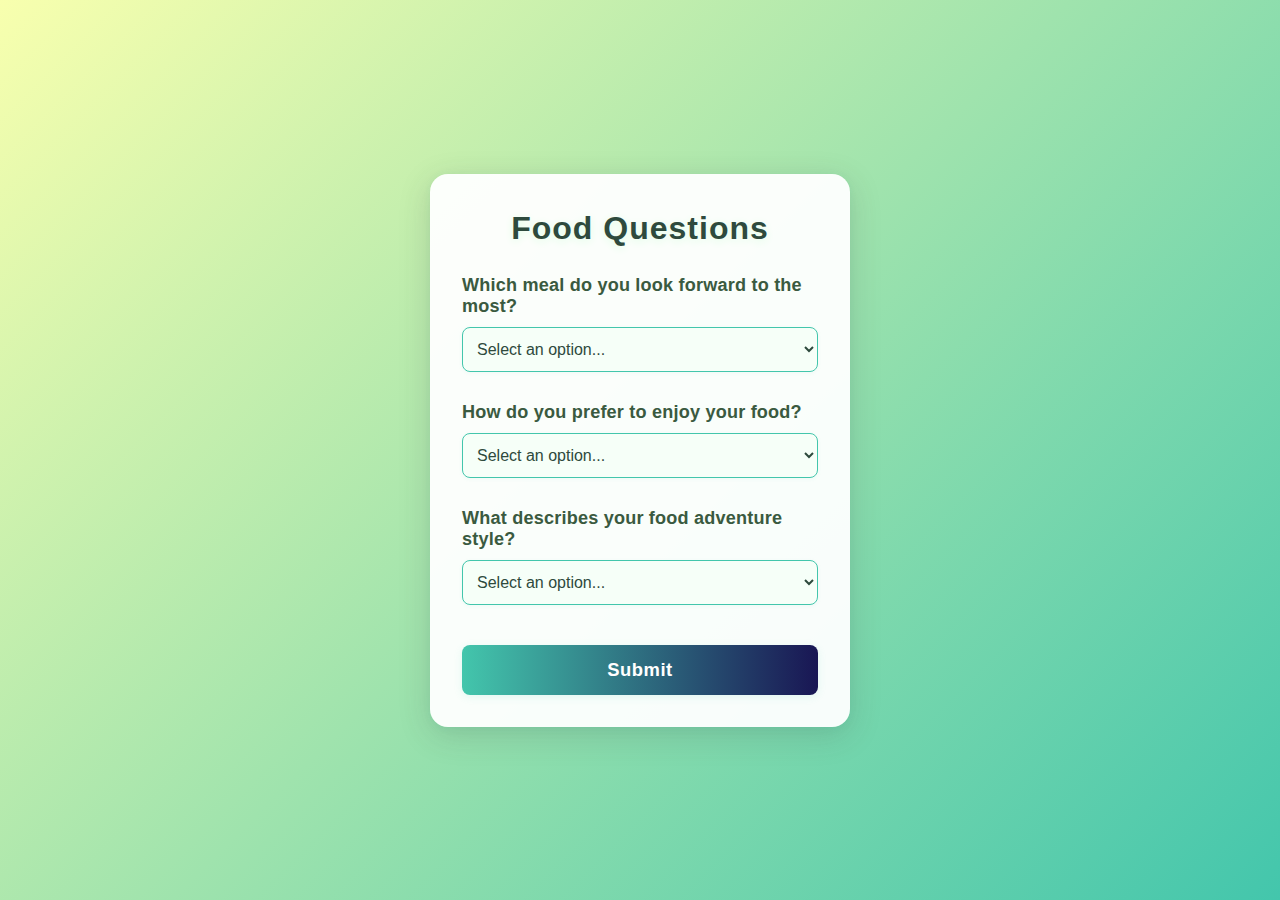
<file: index.html>
<!DOCTYPE html>
<html lang="en">
<head>
  <meta charset="UTF-8" />
  <meta name="viewport" content="width=device-width, initial-scale=1.0" />
  <title>Food Questions App</title>
  <link rel="stylesheet" href="styles.css" />
  <!-- Or use styles-minimal.css for a cleaner look -->
  <!-- <link rel="stylesheet" href="styles-minimal.css" /> -->
</head>
<body>
  <div class="container" id="question-page">
    <h1 class="title">Food Questions</h1>

    <div class="question">
      <label for="food1" class="question-text">Which meal do you look forward to the most?</label>
      <select id="food1" class="dropdown">
        <option value="" disabled selected>Select an option...</option>
        <option value="breakfast">Breakfast</option>
        <option value="lunch">Lunch</option>
        <option value="dinner">Dinner</option>
        <option value="snacks">Snacks</option>
      </select>
    </div>

    <div class="question">
      <label for="food2" class="question-text">How do you prefer to enjoy your food?</label>
      <select id="food2" class="dropdown">
        <option value="" disabled selected>Select an option...</option>
        <option value="home_cooked">Home-cooked meal</option>
        <option value="restaurant">Restaurant dining</option>
        <option value="street_food">Street food</option>
        <option value="takeout">Takeout/Delivery</option>
      </select>
    </div>

    <div class="question">
      <label for="food3" class="question-text">What describes your food adventure style?</label>
      <select id="food3" class="dropdown">
        <option value="" disabled selected>Select an option...</option>
        <option value="new_cuisine">Try a new cuisine</option>
        <option value="favorites">Stick to favorites</option>
        <option value="mix_match">Mix and match</option>
        <option value="recipe">Follow a recipe</option>
      </select>
    </div>

    <button id="submit-btn" class="submit-button">Submit</button>
  </div>

  <div class="container" id="recommendation-page" style="display:none;">
    <div style="display:flex; flex-direction:column; align-items:center;">
      <div style="font-size:3rem; margin-bottom:18px; color:#43c6ac;">🍽️</div>
      <h1 class="title" style="margin-bottom:10px;">Your Food Recommendation</h1>
      <div id="recommendation-text" class="recommendation-highlight"></div>
      <button id="back-btn" class="submit-button" style="margin-top:32px; width:80%;">Back to Questions</button>
    </div>
  </div>

  <script>
    function getRecommendation(q1, q2, q3) {
      if (q1 === 'breakfast') {
        if (q2 === 'home_cooked') return 'How about homemade avocado toast with poached eggs?';
        if (q2 === 'restaurant') return 'Try a classic eggs benedict at your favorite brunch spot!';
        if (q2 === 'street_food') return 'Grab a breakfast burrito from a local food truck!';
        if (q2 === 'takeout') return 'Order a fresh bagel with cream cheese and lox.';
      }
      if (q1 === 'lunch') {
        if (q3 === 'new_cuisine') return 'Explore a Vietnamese banh mi sandwich for lunch!';
        if (q3 === 'favorites') return 'Enjoy a classic grilled cheese and tomato soup.';
        if (q3 === 'mix_match') return 'Build your own poke bowl with your favorite toppings!';
        if (q3 === 'recipe') return 'Try making homemade falafel wraps.';
      }
      if (q1 === 'dinner') {
        if (q2 === 'restaurant') return 'Treat yourself to sushi at a Japanese restaurant.';
        if (q2 === 'home_cooked') return 'Cook a hearty pasta with roasted vegetables.';
        if (q2 === 'street_food') return 'Find a taco truck and try some authentic tacos!';
        if (q2 === 'takeout') return 'Order Thai curry with jasmine rice.';
      }
      if (q1 === 'snacks') {
        if (q3 === 'new_cuisine') return 'Try Korean tteokbokki (spicy rice cakes) as a snack!';
        if (q3 === 'favorites') return 'Enjoy some classic nachos with cheese.';
        if (q3 === 'mix_match') return 'Make a snack platter with fruit, cheese, and crackers.';
        if (q3 === 'recipe') return 'Bake some homemade granola bars.';
      }
      return 'Try something new today—let your cravings guide you!';
    }

    document.getElementById('submit-btn').addEventListener('click', function() {
      const q1 = document.getElementById('food1').value;
      const q2 = document.getElementById('food2').value;
      const q3 = document.getElementById('food3').value;
      const rec = getRecommendation(q1, q2, q3);
      document.getElementById('recommendation-text').textContent = rec;
      document.getElementById('question-page').style.display = 'none';
      document.getElementById('recommendation-page').style.display = 'block';
    });

    document.getElementById('back-btn').addEventListener('click', function() {
      document.getElementById('recommendation-page').style.display = 'none';
      document.getElementById('question-page').style.display = 'block';
      document.getElementById('food1').selectedIndex = 0;
      document.getElementById('food2').selectedIndex = 0;
      document.getElementById('food3').selectedIndex = 0;
    });
  </script>
</body>
</html>
</file>
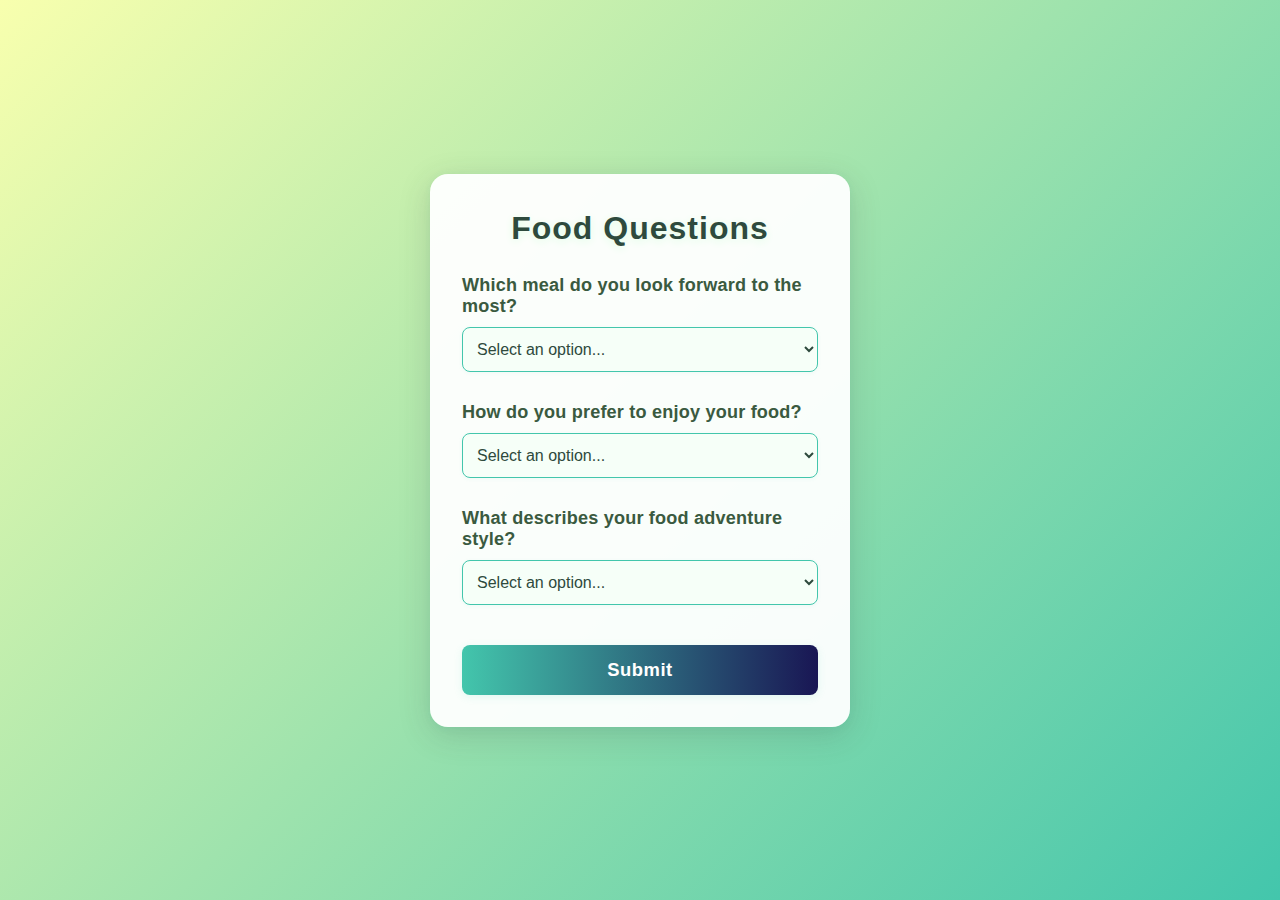
<file: index (4).html>
<!DOCTYPE html>
<html lang="en">
<head>
  <meta charset="UTF-8" />
  <meta name="viewport" content="width=device-width, initial-scale=1.0" />
  <title>Food Questions App</title>
  <link rel="stylesheet" href="styles.css" />
  <!-- Or use styles-minimal.css for a cleaner look -->
  <!-- <link rel="stylesheet" href="styles-minimal.css" /> -->
</head>
<body>
  <div class="container" id="question-page">
    <h1 class="title">Food Questions</h1>

    <div class="question">
      <label for="food1" class="question-text">Which meal do you look forward to the most?</label>
      <select id="food1" class="dropdown">
        <option value="" disabled selected>Select an option...</option>
        <option value="breakfast">Breakfast</option>
        <option value="lunch">Lunch</option>
        <option value="dinner">Dinner</option>
        <option value="snacks">Snacks</option>
      </select>
    </div>

    <div class="question">
      <label for="food2" class="question-text">How do you prefer to enjoy your food?</label>
      <select id="food2" class="dropdown">
        <option value="" disabled selected>Select an option...</option>
        <option value="home_cooked">Home-cooked meal</option>
        <option value="restaurant">Restaurant dining</option>
        <option value="street_food">Street food</option>
        <option value="takeout">Takeout/Delivery</option>
      </select>
    </div>

    <div class="question">
      <label for="food3" class="question-text">What describes your food adventure style?</label>
      <select id="food3" class="dropdown">
        <option value="" disabled selected>Select an option...</option>
        <option value="new_cuisine">Try a new cuisine</option>
        <option value="favorites">Stick to favorites</option>
        <option value="mix_match">Mix and match</option>
        <option value="recipe">Follow a recipe</option>
      </select>
    </div>

    <button id="submit-btn" class="submit-button">Submit</button>
  </div>

  <div class="container" id="recommendation-page" style="display:none;">
    <div style="display:flex; flex-direction:column; align-items:center;">
      <div style="font-size:3rem; margin-bottom:18px; color:#43c6ac;">🍽️</div>
      <h1 class="title" style="margin-bottom:10px;">Your Food Recommendation</h1>
      <div id="recommendation-text" class="recommendation-highlight"></div>
      <button id="back-btn" class="submit-button" style="margin-top:32px; width:80%;">Back to Questions</button>
    </div>
  </div>

  <script>
    function getRecommendation(q1, q2, q3) {
      if (q1 === 'breakfast') {
        if (q2 === 'home_cooked') return 'How about homemade avocado toast with poached eggs?';
        if (q2 === 'restaurant') return 'Try a classic eggs benedict at your favorite brunch spot!';
        if (q2 === 'street_food') return 'Grab a breakfast burrito from a local food truck!';
        if (q2 === 'takeout') return 'Order a fresh bagel with cream cheese and lox.';
      }
      if (q1 === 'lunch') {
        if (q3 === 'new_cuisine') return 'Explore a Vietnamese banh mi sandwich for lunch!';
        if (q3 === 'favorites') return 'Enjoy a classic grilled cheese and tomato soup.';
        if (q3 === 'mix_match') return 'Build your own poke bowl with your favorite toppings!';
        if (q3 === 'recipe') return 'Try making homemade falafel wraps.';
      }
      if (q1 === 'dinner') {
        if (q2 === 'restaurant') return 'Treat yourself to sushi at a Japanese restaurant.';
        if (q2 === 'home_cooked') return 'Cook a hearty pasta with roasted vegetables.';
        if (q2 === 'street_food') return 'Find a taco truck and try some authentic tacos!';
        if (q2 === 'takeout') return 'Order Thai curry with jasmine rice.';
      }
      if (q1 === 'snacks') {
        if (q3 === 'new_cuisine') return 'Try Korean tteokbokki (spicy rice cakes) as a snack!';
        if (q3 === 'favorites') return 'Enjoy some classic nachos with cheese.';
        if (q3 === 'mix_match') return 'Make a snack platter with fruit, cheese, and crackers.';
        if (q3 === 'recipe') return 'Bake some homemade granola bars.';
      }
      return 'Try something new today—let your cravings guide you!';
    }

    document.getElementById('submit-btn').addEventListener('click', function() {
      const q1 = document.getElementById('food1').value;
      const q2 = document.getElementById('food2').value;
      const q3 = document.getElementById('food3').value;
      const rec = getRecommendation(q1, q2, q3);
      document.getElementById('recommendation-text').textContent = rec;
      document.getElementById('question-page').style.display = 'none';
      document.getElementById('recommendation-page').style.display = 'block';
    });

    document.getElementById('back-btn').addEventListener('click', function() {
      document.getElementById('recommendation-page').style.display = 'none';
      document.getElementById('question-page').style.display = 'block';
      document.getElementById('food1').selectedIndex = 0;
      document.getElementById('food2').selectedIndex = 0;
      document.getElementById('food3').selectedIndex = 0;
    });
  </script>
</body>
</html>
</file>
<file: styles.css>
* {
  box-sizing: border-box;
  margin: 0;
  padding: 0;
}

body {
  font-family: 'Segoe UI', Arial, sans-serif;
  background: linear-gradient(135deg, #f8ffae 0%, #43c6ac 100%);
  min-height: 100vh;
  display: flex;
  justify-content: center;
  align-items: center;
}

.container {
  background: rgba(255,255,255,0.95);
  padding: 36px 32px 32px 32px;
  border-radius: 18px;
  box-shadow: 0 8px 32px rgba(60, 60, 60, 0.18), 0 1.5px 6px rgba(67,198,172,0.10);
  width: 100%;
  max-width: 420px;
  margin: 24px 0;
  transition: box-shadow 0.3s;
}

.container:hover {
  box-shadow: 0 12px 40px rgba(60, 60, 60, 0.22), 0 2px 8px rgba(67,198,172,0.13);
}

.title {
  text-align: center;
  font-size: 2rem;
  margin-bottom: 28px;
  color: #2e4a3d;
  letter-spacing: 1px;
  font-weight: 700;
  text-shadow: 0 2px 8px #e0ffe6;
}

.question {
  margin-bottom: 28px;
}

.question-text {
  display: block;
  font-size: 1.13rem;
  font-weight: 600;
  margin-bottom: 10px;
  color: #3a5a40;
  letter-spacing: 0.2px;
}

.dropdown {
  width: 100%;
  padding: 12px 10px;
  font-size: 1rem;
  border: 1.5px solid #43c6ac;
  border-radius: 8px;
  background: #f6fff8;
  color: #2e4a3d;
  margin-bottom: 2px;
  transition: border-color 0.2s;
  box-shadow: 0 1px 4px rgba(67,198,172,0.07);
}

.dropdown:focus {
  border-color: #2e8b6a;
  outline: none;
}

.submit-button {
  width: 100%;
  padding: 14px 0;
  font-size: 1.15rem;
  color: #fff;
  background: linear-gradient(90deg, #43c6ac 0%, #191654 100%);
  border: none;
  border-radius: 8px;
  cursor: pointer;
  font-weight: 700;
  letter-spacing: 0.5px;
  box-shadow: 0 2px 8px rgba(67,198,172,0.13);
  transition: background 0.3s, transform 0.2s;
  margin-top: 10px;
}

.submit-button:hover, .submit-button:focus {
  background: linear-gradient(90deg, #191654 0%, #43c6ac 100%);
  transform: translateY(-2px) scale(1.03);
}

#recommendation-page {
  display: flex;
  flex-direction: column;
  align-items: center;
  justify-content: center;
}

.recommendation-highlight {
  font-size: 1.28rem;
  color: #222;
  background: linear-gradient(90deg, #e0ffe6 60%, #f8ffae 100%);
  border-radius: 14px;
  padding: 32px 22px;
  margin: 20px 0 0 0;
  box-shadow: 0 4px 16px rgba(67,198,172,0.13);
  text-align: center;
  min-height: 70px;
  line-height: 1.6;
  font-weight: 500;
  letter-spacing: 0.1px;
  border: 1.5px solid #43c6ac;
  max-width: 340px;
  width: 100%;
  transition: box-shadow 0.2s;
}

#recommendation-text {
  font-size: 1.22rem;
  color: #2e4a3d;
  background: #e0ffe6;
  border-radius: 10px;
  padding: 22px 18px;
  margin: 24px 0 32px 0;
  box-shadow: 0 2px 8px rgba(67,198,172,0.10);
  text-align: center;
  min-height: 60px;
  line-height: 1.5;
}

@media (max-width: 500px) {
  .container {
    padding: 18px 6px 18px 6px;
    max-width: 98vw;
  }
  .title {
    font-size: 1.3rem;
  }
  #recommendation-text {
    font-size: 1rem;
    padding: 14px 6px;
  }
  .recommendation-highlight {
    font-size: 1.05rem;
    padding: 18px 6px;
    max-width: 98vw;
  }
}
</file>
